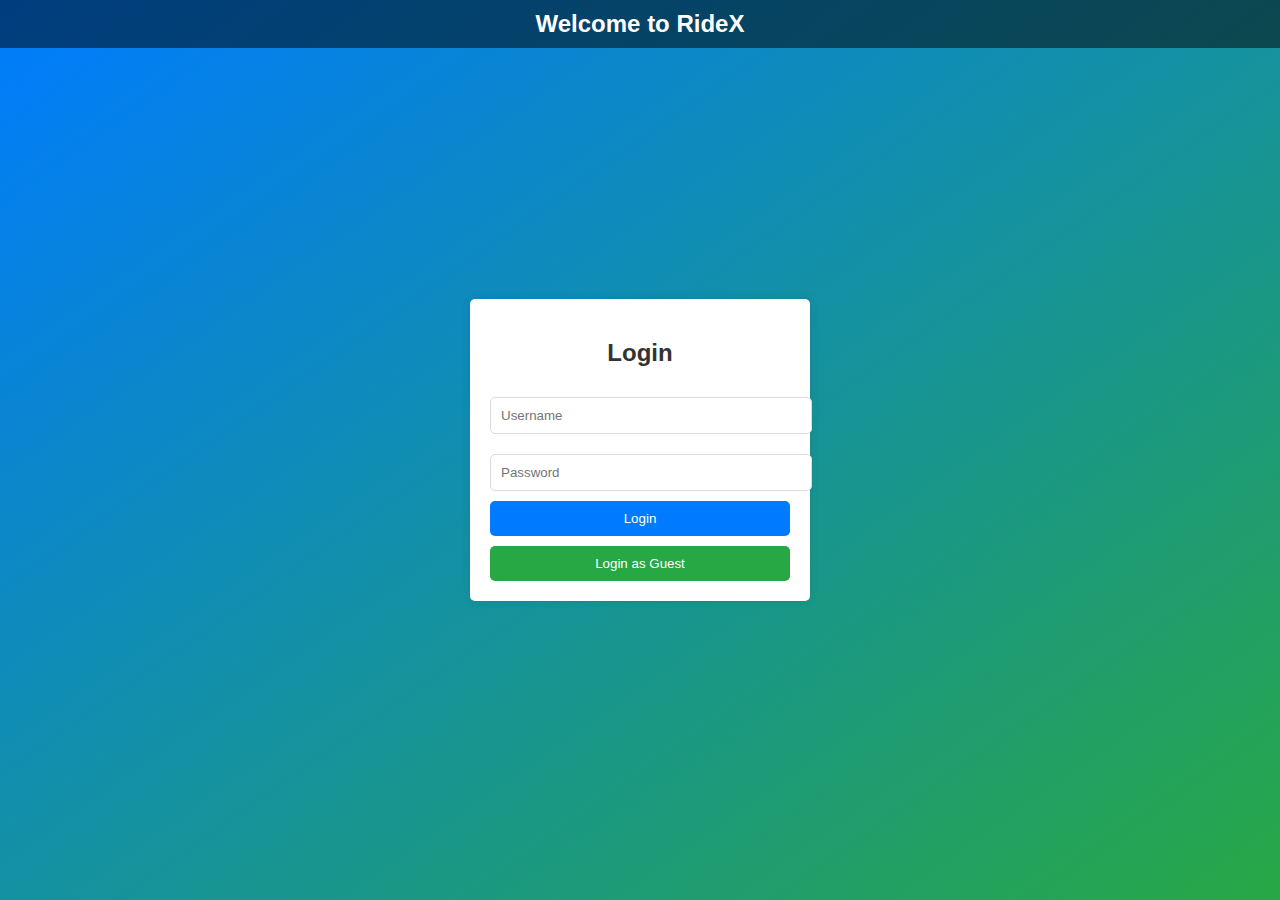
<file: login.html>
<!DOCTYPE html>
<html lang="en">
<head>
  <meta charset="UTF-8">
  <meta name="viewport" content="width=device-width, initial-scale=1.0">
  <title>Login - RideX Car Rentals</title>
  <style>
    body {
      font-family: Arial, sans-serif;
      margin: 0;
      padding: 0;
      background: linear-gradient(to bottom right, #007BFF, #28a745);
      display: flex;
      flex-direction: column;

      justify-content: center;
      align-items: center;
      height: 100vh;
      color: #fff;
    }
    .header {
      position: absolute;
      top: 0;
      width: 100%;
      background-color: rgba(0, 0, 0, 0.5);
      padding: 10px 0;
      text-align: center;
      font-size: 24px;
      font-weight: bold;
      color: #fff;
    }
    .login-container {
      background-color: #fff;
      padding: 20px;
      box-shadow: 0 0 10px rgba(0, 0, 0, 0.1);
      width: 300px;
      border-radius: 5px;
      color: #333;
    }
    .login-container h2 {
      text-align: center;
      margin-bottom: 20px;
    }
    .input-field {
      width: 100%;
      padding: 10px;
      margin: 10px 0;
      border: 1px solid #ddd;
      border-radius: 5px;
    }
    .login-button {
      background-color: #007BFF;
      color: white;
      padding: 10px;
      width: 100%;
      border: none;
      border-radius: 5px;
      cursor: pointer;
    }
    .login-button:hover {
      background-color: #0056b3;
    }
    .guest-button {
      background-color: #28a745;
      color: white;
      padding: 10px;
      width: 100%;
      border: none;
      border-radius: 5px;
      cursor: pointer;
      margin-top: 10px;
    }
    .guest-button:hover {
      background-color: #218838;
    }
    .error-message {
      color: red;
      text-align: center;
      display: none;
      margin-top: 10px;
    }
  </style>
</head>
<body>
  <div class="header">Welcome to RideX</div>
  <div class="login-container">
    <h2>Login</h2>
    <div class="error-message" id="error-message">Invalid username or password.</div>
    <form id="login-form">
      <input type="text" id="username" class="input-field" placeholder="Username" required>
      <input type="password" id="password" class="input-field" placeholder="Password" required>
      <button type="submit" class="login-button">Login</button>
    </form>
    <button class="guest-button" id="guest-login">Login as Guest</button>
  </div>

  <script>
    document.getElementById('login-form').addEventListener('submit', function(event) {
      event.preventDefault();
      const username = document.getElementById('username').value;
      const password = document.getElementById('password').value;

   
      const validUsername = 'Naveen Kumar';
      const validPassword = 'nav123';

      if (username === validUsername && password === validPassword) {
        
        window.location.href = 'index.html';
      } else {
       
        document.getElementById('error-message').style.display = 'block';
      }
    });

   
    document.getElementById('guest-login').addEventListener('click', function() {
    
      window.location.href = 'index.html';
    });
  </script>
</body>
</html>
</file>
